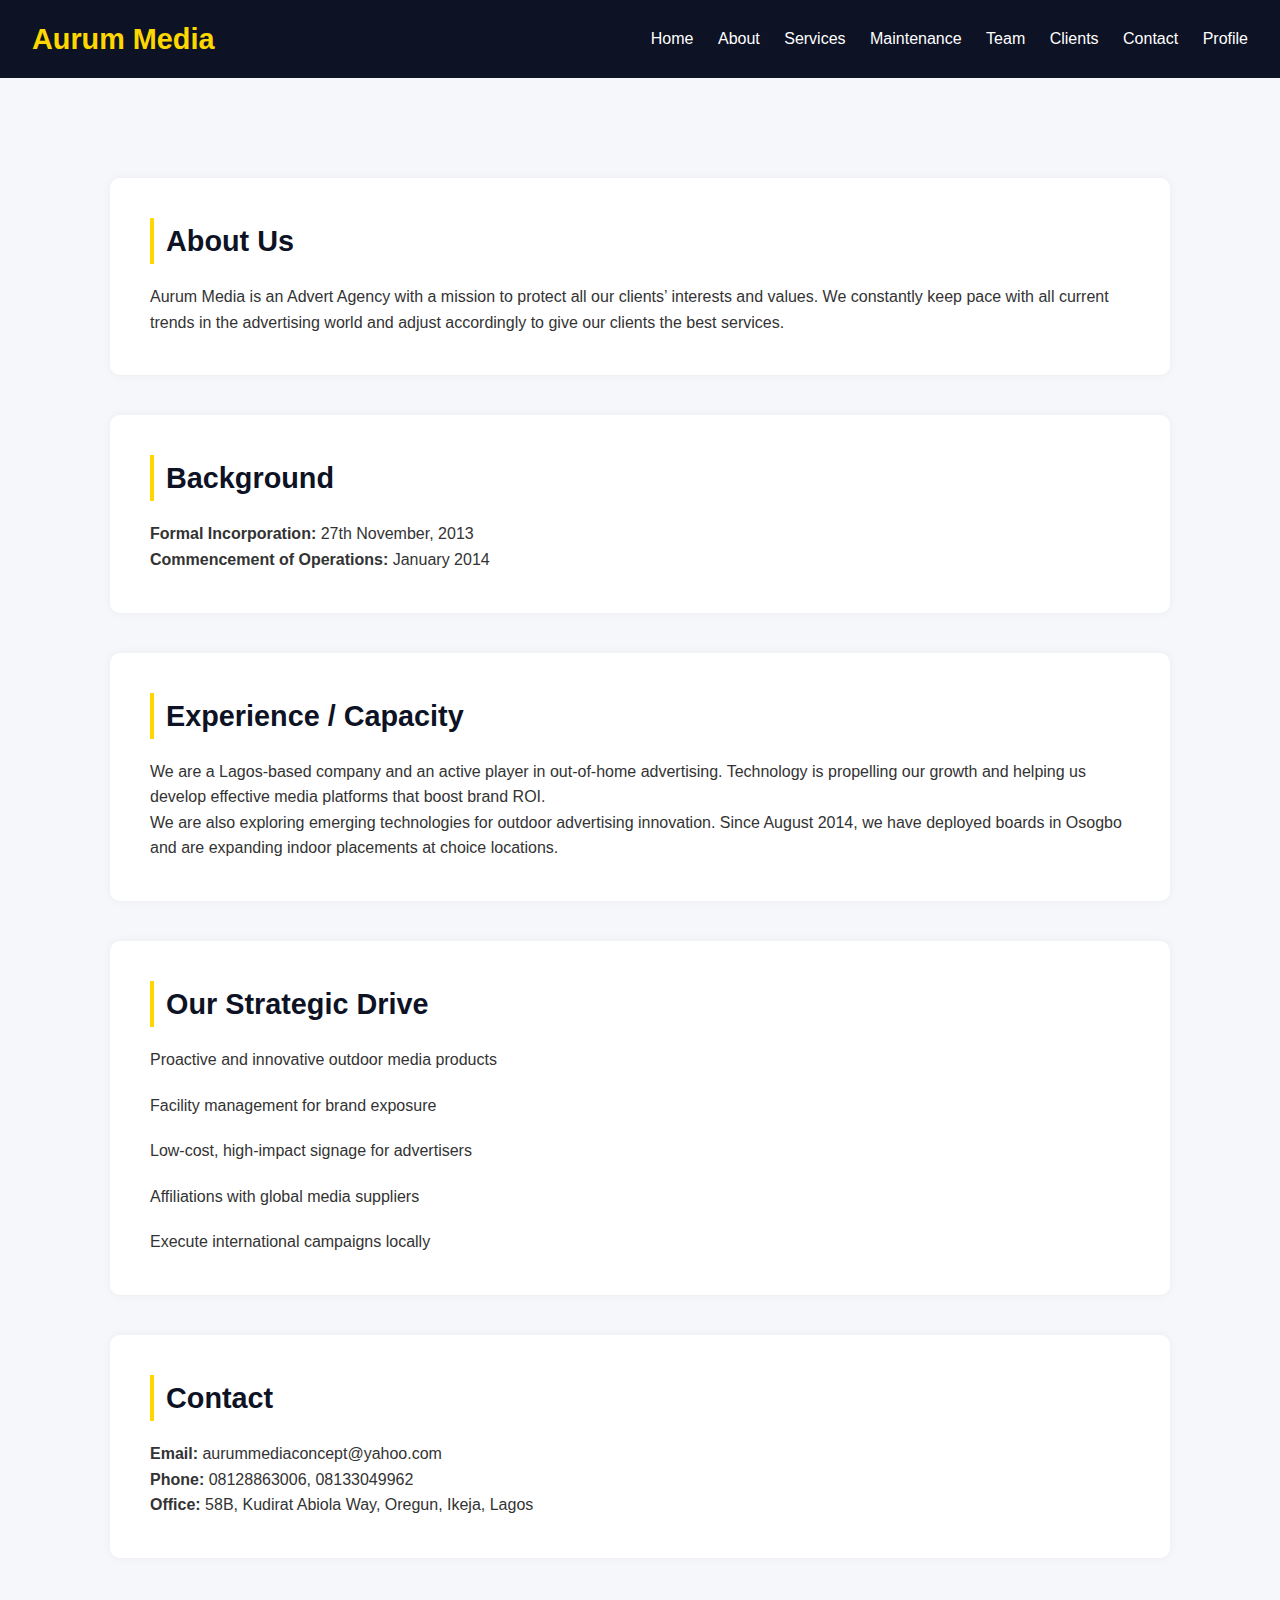
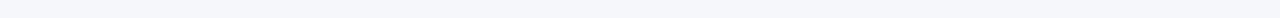
<file: about.html>
<!-- about.html -->
<!DOCTYPE html>
<html lang="en">
<head>
  <meta charset="UTF-8" />
  <meta name="viewport" content="width=device-width, initial-scale=1.0" />
  <title>About - Aurum Media</title>
  <link rel="stylesheet" href="style.css" />
</head>
<body>
  <div class="navbar">
    <div class="logo">Aurum Media</div>
    <nav>
      <a href="index.html">Home</a>
      <a href="about.html" class="active">About</a>
      <a href="services.html">Services</a>
      <a href="maintenance.html">Maintenance</a>
      <a href="team.html">Team</a>
      <a href="clients.html">Clients</a>
      <a href="contact.html">Contact</a>
      <a href="company-profile.html">Profile</a>
    </nav>
  </div>

  <div class="container">
    <div class="section">
      <h2>About Us</h2>
      <p>Aurum Media is an Advert Agency with a mission to protect all our clients’ interests and values. We constantly keep pace with all current trends in the advertising world and adjust accordingly to give our clients the best services.</p>
    </div>

    <div class="section">
      <h2>Background</h2>
      <p><strong>Formal Incorporation:</strong> 27th November, 2013</p>
      <p><strong>Commencement of Operations:</strong> January 2014</p>
    </div>

    <div class="section">
      <h2>Experience / Capacity</h2>
      <p>We are a Lagos-based company and an active player in out-of-home advertising. Technology is propelling our growth and helping us develop effective media platforms that boost brand ROI.</p>
      <p>We are also exploring emerging technologies for outdoor advertising innovation. Since August 2014, we have deployed boards in Osogbo and are expanding indoor placements at choice locations.</p>
    </div>

    <div class="section">
      <h2>Our Strategic Drive</h2>
      <ul>
        <li>Proactive and innovative outdoor media products</li>
        <li>Facility management for brand exposure</li>
        <li>Low-cost, high-impact signage for advertisers</li>
        <li>Affiliations with global media suppliers</li>
        <li>Execute international campaigns locally</li>
      </ul>
    </div>

    <div class="section">
      <h2>Contact</h2>
      <p><strong>Email:</strong> aurummediaconcept@yahoo.com</p>
      <p><strong>Phone:</strong> 08128863006, 08133049962</p>
      <p><strong>Office:</strong> 58B, Kudirat Abiola Way, Oregun, Ikeja, Lagos</p>
    </div>
  </div>
</body>
</html>
</file>
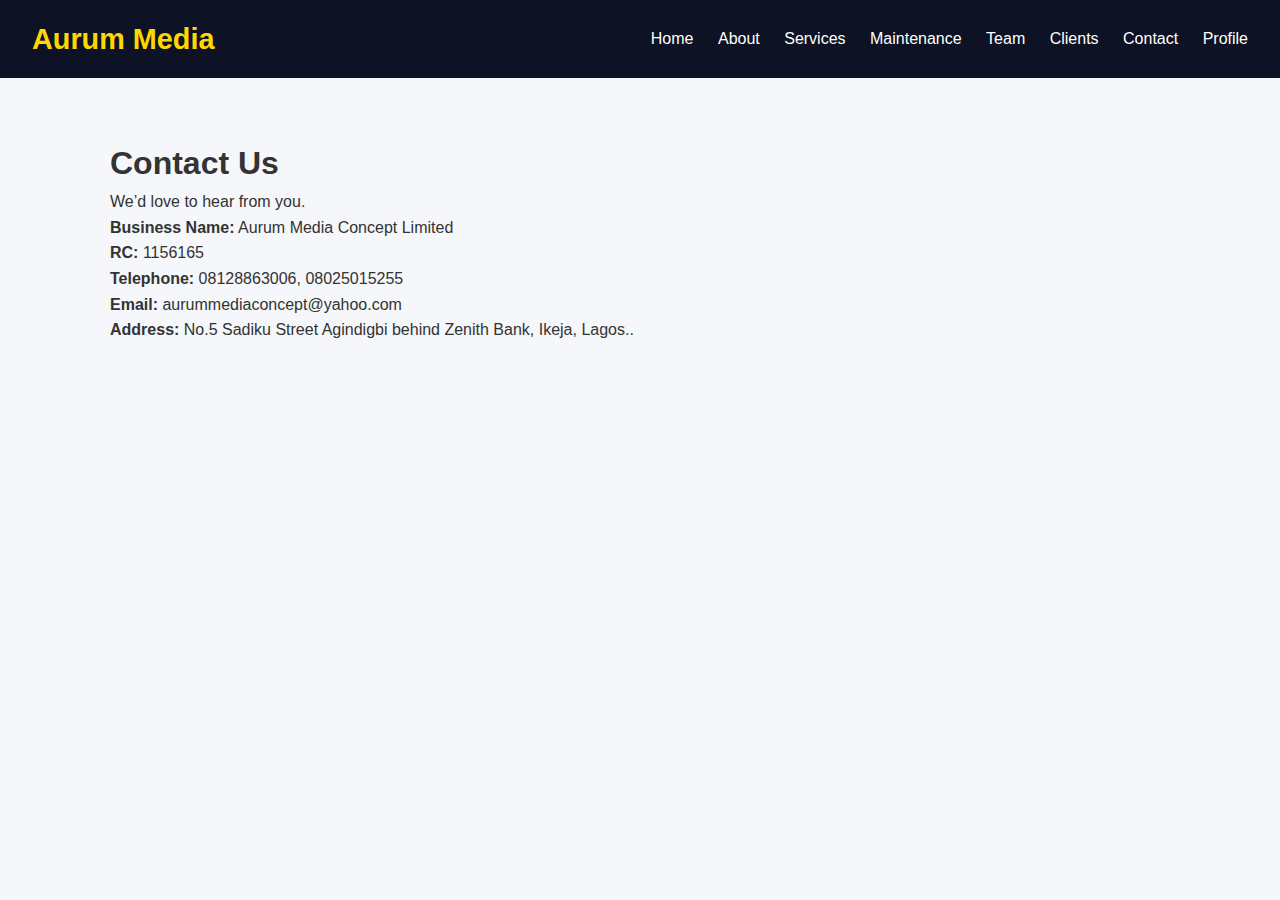
<file: contact.html>
<!-- contact.html -->
<!DOCTYPE html>
<html lang="en">
<head>
  <meta charset="UTF-8" />
  <meta name="viewport" content="width=device-width, initial-scale=1.0" />
  <title>Contact - Aurum Media</title>
  <link rel="stylesheet" href="style.css" />
</head>
<body>
  <div class="navbar">
    <div class="logo">Aurum Media</div>
    <nav>
      <a href="index.html">Home</a>
      <a href="about.html">About</a>
      <a href="services.html">Services</a>
      <a href="maintenance.html">Maintenance</a>
      <a href="team.html">Team</a>
      <a href="clients.html">Clients</a>
      <a href="contact.html" class="active">Contact</a>
      <a href="company-profile.html">Profile</a>
    </nav>
  </div>
  <div class="container">
    <h1>Contact Us</h1>
    <p>We’d love to hear from you.</p>
    <div class="contact-box">
      <p><strong>Business Name:</strong> Aurum Media Concept Limited</p>
      <p><strong>RC:</strong> 1156165</p>
      <p><strong>Telephone:</strong> 08128863006, 08025015255</p>
      <p><strong>Email:</strong> aurummediaconcept@yahoo.com</p>
      <p><strong>Address:</strong> No.5 Sadiku Street Agindigbi behind Zenith Bank, Ikeja, Lagos..</p>
    </div>
  </div>
</body>
</html>
</file>
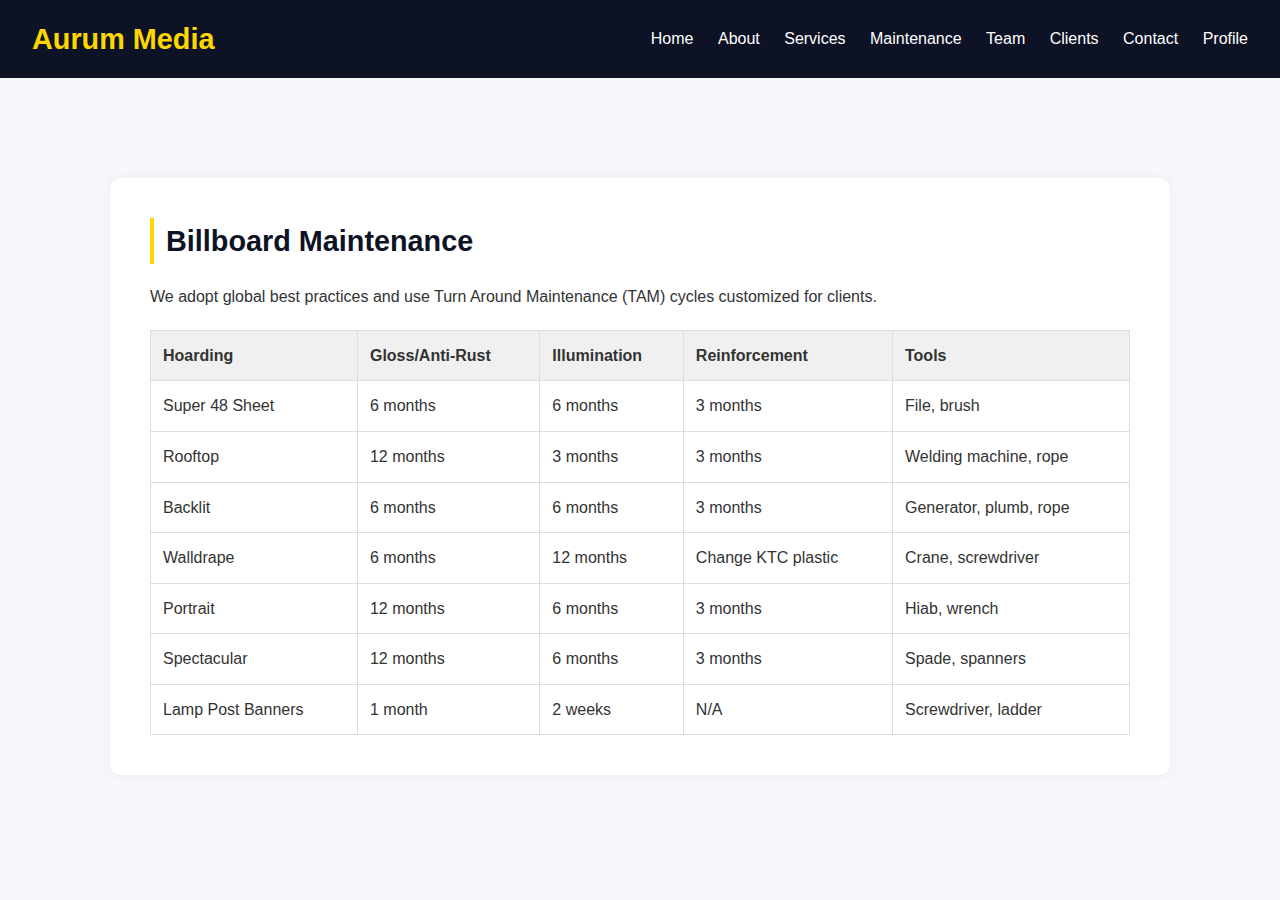
<file: Maintenance.html>
<!-- maintenance.html -->
<!DOCTYPE html>
<html lang="en">
<head>
  <meta charset="UTF-8" />
  <meta name="viewport" content="width=device-width, initial-scale=1.0" />
  <title>Billboard Maintenance - Aurum Media</title>
  <link rel="stylesheet" href="style.css" />
</head>
<body>
  <div class="navbar">
    <div class="logo">Aurum Media</div>
    <nav>
      <a href="index.html">Home</a>
      <a href="about.html">About</a>
      <a href="services.html">Services</a>
      <a href="maintenance.html" class="active">Maintenance</a>
      <a href="team.html">Team</a>
      <a href="clients.html">Clients</a>
      <a href="contact.html">Contact</a>
      <a href="company-profile.html">Profile</a>
    </nav>
  </div>

  <div class="container">
    <div class="section">
      <h2>Billboard Maintenance</h2>
      <p>We adopt global best practices and use Turn Around Maintenance (TAM) cycles customized for clients.</p>

      <table class="table">
        <thead>
          <tr>
            <th>Hoarding</th>
            <th>Gloss/Anti-Rust</th>
            <th>Illumination</th>
            <th>Reinforcement</th>
            <th>Tools</th>
          </tr>
        </thead>
        <tbody>
          <tr><td>Super 48 Sheet</td><td>6 months</td><td>6 months</td><td>3 months</td><td>File, brush</td></tr>
          <tr><td>Rooftop</td><td>12 months</td><td>3 months</td><td>3 months</td><td>Welding machine, rope</td></tr>
          <tr><td>Backlit</td><td>6 months</td><td>6 months</td><td>3 months</td><td>Generator, plumb, rope</td></tr>
          <tr><td>Walldrape</td><td>6 months</td><td>12 months</td><td>Change KTC plastic</td><td>Crane, screwdriver</td></tr>
          <tr><td>Portrait</td><td>12 months</td><td>6 months</td><td>3 months</td><td>Hiab, wrench</td></tr>
          <tr><td>Spectacular</td><td>12 months</td><td>6 months</td><td>3 months</td><td>Spade, spanners</td></tr>
          <tr><td>Lamp Post Banners</td><td>1 month</td><td>2 weeks</td><td>N/A</td><td>Screwdriver, ladder</td></tr>
        </tbody>
      </table>
    </div>
  </div>
</body>
</html>
</file>
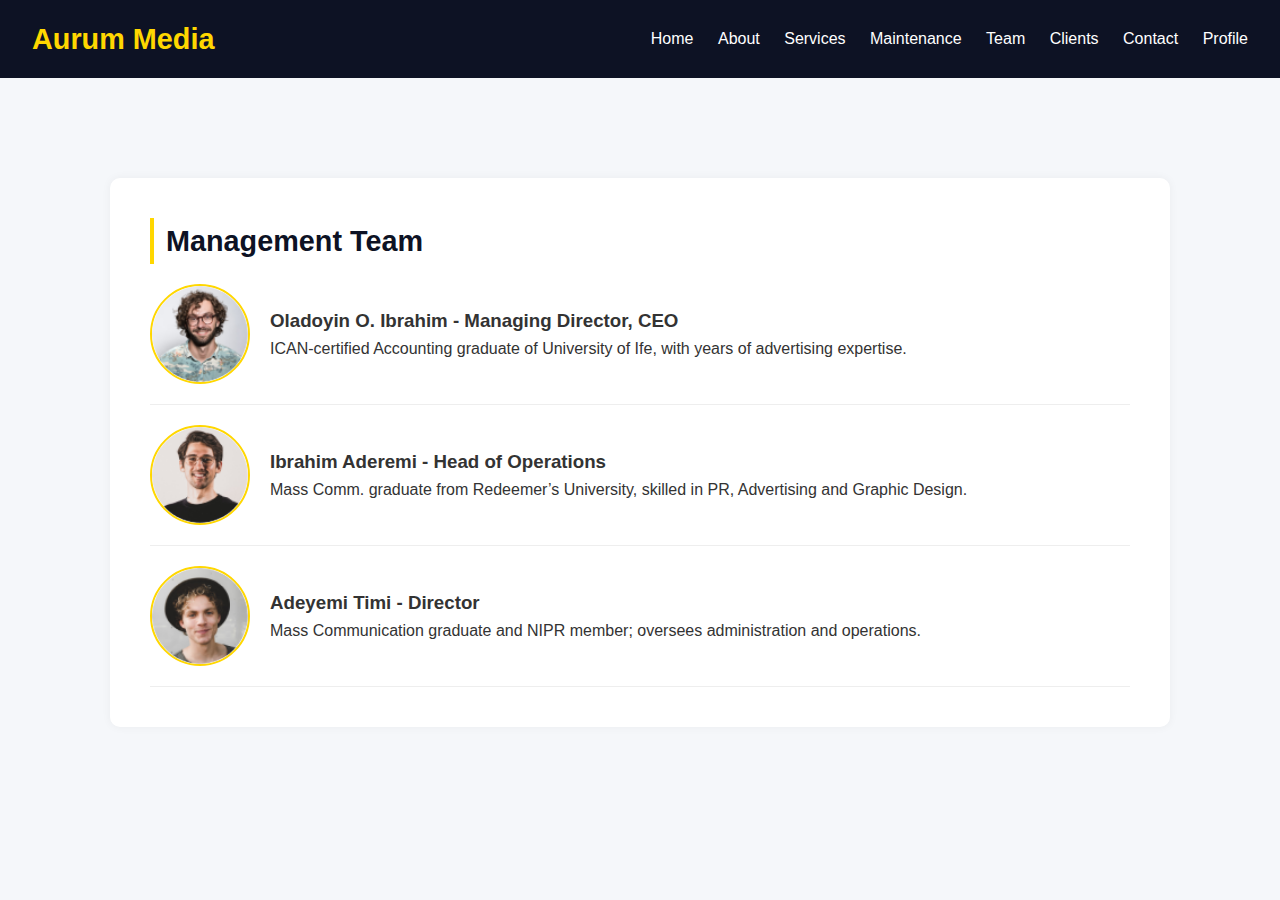
<file: team.html>
<!-- team.html -->
<!DOCTYPE html>
<html lang="en">
<head>
  <meta charset="UTF-8" />
  <meta name="viewport" content="width=device-width, initial-scale=1.0" />
  <title>Management Team - Aurum Media</title>
  <link rel="stylesheet" href="style.css" />
</head>
<body>
  <div class="navbar">
    <div class="logo">Aurum Media</div>
    <nav>
      <a href="index.html">Home</a>
      <a href="about.html">About</a>
      <a href="services.html">Services</a>
      <a href="maintenance.html">Maintenance</a>
      <a href="team.html" class="active">Team</a>
      <a href="clients.html">Clients</a>
      <a href="contact.html">Contact</a>
      <a href="company-profile.html">Profile</a>
    </nav>
  </div>

  <div class="container">
    <div class="section">
      <h2>Management Team</h2>

      <div class="team-member">
        <img src="../images/profile_img_1.png" alt="Oladoyin O. Ibrahim">
        <div>
          <h3>Oladoyin O. Ibrahim - Managing Director, CEO</h3>
          <p>ICAN-certified Accounting graduate of University of Ife, with years of advertising expertise.</p>
        </div>
      </div>

      <div class="team-member">
        <img src="../images/profile_img_3.png" alt="Ibrahim Aderemi">
        <div>
          <h3>Ibrahim Aderemi - Head of Operations</h3>
          <p>Mass Comm. graduate from Redeemer’s University, skilled in PR, Advertising and Graphic Design.</p>
        </div>
      </div>

      <div class="team-member">
        <img src="../images/profile_img_2.png" alt="Adeyemi Timi">
        <div>
          <h3>Adeyemi Timi - Director</h3>
          <p>Mass Communication graduate and NIPR member; oversees administration and operations.</p>
        </div>
      </div>
    </div>
  </div>
</body>
</html>
</file>
<file: style.css>
/* RESET & BASE */
* {
  margin: 0;
  padding: 0;
  box-sizing: border-box;
}

body {
  font-family: 'Segoe UI', sans-serif;
  background-color: #f5f7fa;
  color: #333;
  line-height: 1.6;
}

/* NAVBAR */
.navbar {
  background-color: #0d1224;
  color: white;
  display: flex;
  justify-content: space-between;
  align-items: center;
  padding: 1rem 2rem;
  position: sticky;
  top: 0;
  z-index: 999;
}

.navbar .logo {
  font-size: 1.8rem;
  font-weight: bold;
  color: gold;
}

.navbar nav a {
  color: white;
  text-decoration: none;
  margin-left: 20px;
  font-weight: 500;
  transition: color 0.3s ease;
}

.navbar nav a:hover {
  color: gold;
}

/* CONTAINER */
.container {
  max-width: 1100px;
  margin: auto;
  padding: 60px 20px;
}

/* BANNER IMAGE */
.image-banner {
  position: relative;
  overflow: hidden;
  border-radius: 10px;
  box-shadow: 0 5px 20px rgba(0,0,0,0.1);
}

.image-banner img {
  width: 100%;
  height: auto;
  display: block;
  border-radius: 10px;
}

.banner-text {
  position: absolute;
  top: 50%;
  left: 50%;
  transform: translate(-50%, -50%);
  color: white;
  text-align: center;
  background-color: rgba(0,0,0,0.6);
  padding: 20px 30px;
  border-radius: 10px;
}

.banner-text h1 {
  font-size: 2.5rem;
  margin-bottom: 10px;
  color: gold;
}

/* SECTION STYLING */
.section {
  background: white;
  padding: 40px;
  margin-top: 40px;
  border-radius: 10px;
  box-shadow: 0 0 10px rgba(0,0,0,0.05);
}

.section h2 {
  color: #0d1224;
  font-size: 1.8rem;
  margin-bottom: 20px;
  border-left: 4px solid gold;
  padding-left: 12px;
}

.section ul {
  list-style-type: none;
  padding: 0;
  display: grid;
  gap: 20px;
}

/* SERVICE LIST WITH IMAGES */
.service-list-with-images li {
  display: flex;
  align-items: center;
  gap: 20px;
  padding: 10px 0;
  border-bottom: 1px solid #eee;
}

.service-list-with-images img {
  width: 100px;
  height: 80px;
  object-fit: cover;
  border-radius: 8px;
}

.service-list-with-images span {
  font-weight: 600;
}

/* TEAM MEMBERS */
.team-member {
  display: flex;
  align-items: center;
  gap: 20px;
  margin-top: 20px;
  padding-bottom: 20px;
  border-bottom: 1px solid #eee;
}

.team-member img {
  width: 100px;
  height: 100px;
  border-radius: 50%;
  object-fit: cover;
  border: 2px solid gold;
}

/* CLIENTS GRID */
.clients-grid {
  display: grid;
  grid-template-columns: repeat(auto-fit, minmax(150px, 1fr));
  gap: 20px;
  margin-top: 20px;
}

.client-card {
  background: #fff;
  padding: 15px;
  border-radius: 8px;
  box-shadow: 0 2px 10px rgba(0,0,0,0.05);
  display: flex;
  justify-content: center;
  align-items: center;
}

.client-card img {
  max-width: 100%;
  max-height: 80px;
  object-fit: contain;
}

/* TABLE */
.table {
  width: 100%;
  border-collapse: collapse;
  margin-top: 20px;
}

.table th, .table td {
  padding: 12px;
  border: 1px solid #ddd;
  text-align: left;
}

.table th {
  background: #f0f0f0;
  font-weight: bold;
}

.hamburger {
  display: none;
  font-size: 1.8rem;
  background: none;
  border: none;
  color: white;
  cursor: pointer;
}

@media (max-width: 768px) {
  .hamburger {
    display: block;
    margin-left: auto;
  }

  .navbar nav {
    display: none;
    flex-direction: column;
    width: 100%;
    margin-top: 10px;
    background: #0d1224;
    padding: 10px 0;
  }

  .navbar nav a {
    margin: 10px;
    display: block;
  }

  .navbar nav.active {
    display: flex;
  }
}
</file>
